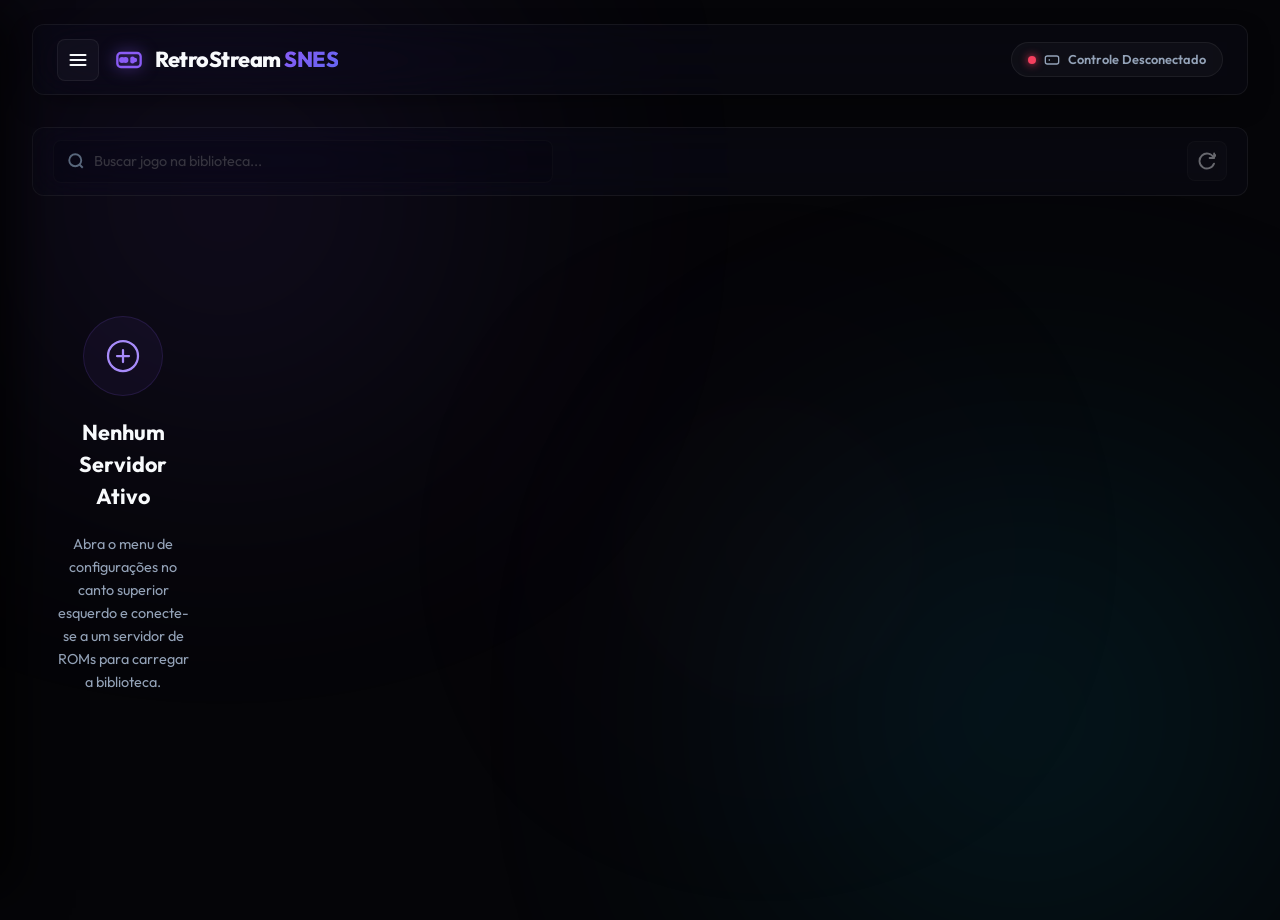
<file: index.html>
<!DOCTYPE html>
<html lang="pt-BR">
<head>
    <meta charset="UTF-8">
    <meta name="viewport" content="width=device-width, initial-scale=1.0, maximum-scale=1.0, user-scalable=no">
    <!-- Script para desativar coi-serviceworker anterior se estiver ativo no navegador -->
    <script>
        if ('serviceWorker' in navigator) {
            navigator.serviceWorker.getRegistrations().then(registrations => {
                for (let registration of registrations) {
                    if (registration.active && registration.active.scriptURL.includes('coi-serviceworker')) {
                        registration.unregister().then(() => {
                            console.log('coi-serviceworker desativado com sucesso.');
                            window.location.reload();
                        });
                    }
                }
            });
        }
    </script>
    <title>RetroStream SNES - Play Online</title>
    
    <!-- PWA & Mobile Optimization -->
    <meta name="apple-mobile-web-app-capable" content="yes">
    <meta name="apple-mobile-web-app-status-bar-style" content="black-translucent">
    <meta name="mobile-web-app-capable" content="yes">
    <meta name="theme-color" content="#06060c">

    <!-- Fonts -->
    <link rel="preconnect" href="https://fonts.googleapis.com">
    <link rel="preconnect" href="https://fonts.gstatic.com" crossorigin>
    <link href="https://fonts.googleapis.com/css2?family=Outfit:wght@300;400;500;600;700;800;900&display=swap" rel="stylesheet">

    <!-- Stylesheet -->
    <link rel="stylesheet" href="styles.css?v=1.1.9">
</head>
<body>
    <!-- Decorative Glowing Ambient Lights -->
    <div class="glow-orb glow-primary"></div>
    <div class="glow-orb glow-secondary"></div>
    <div class="glow-orb glow-tertiary"></div>

    <div id="app-container">
        <!-- Floating Header -->
        <header class="app-header glass">
            <div class="header-left">
                <!-- Hamburger Menu Settings Button -->
                <button id="menu-toggle" class="icon-btn menu-btn" title="Configurar Servidores">
                    <svg viewBox="0 0 24 24" fill="none" stroke="currentColor" stroke-width="2.5">
                        <line x1="3" y1="12" x2="21" y2="12" stroke-linecap="round"></line>
                        <line x1="3" y1="6" x2="21" y2="6" stroke-linecap="round"></line>
                        <line x1="3" y1="18" x2="21" y2="18" stroke-linecap="round"></line>
                    </svg>
                </button>
                
                <div class="logo">
                    <svg class="logo-svg" viewBox="0 0 24 24" fill="none" stroke="currentColor" stroke-width="2">
                        <rect x="2" y="6" width="20" height="12" rx="3" />
                        <circle cx="6" cy="12" r="1.5" fill="currentColor" />
                        <circle cx="9" cy="12" r="1.5" fill="currentColor" />
                        <circle cx="15" cy="11" r="1" fill="currentColor" />
                        <circle cx="15" cy="13" r="1" fill="currentColor" />
                        <circle cx="17" cy="12" r="1" fill="currentColor" />
                    </svg>
                    <h1>RetroStream <span>SNES</span></h1>
                </div>
            </div>
            
            <div class="header-right">
                <!-- Gamepad Connection Badge -->
                <div id="gamepad-status" class="gamepad-badge disconnected">
                    <span class="pulse-dot"></span>
                    <svg class="badge-icon" viewBox="0 0 24 24" fill="none" stroke="currentColor" stroke-width="2">
                        <rect x="2" y="6" width="20" height="12" rx="3"></rect>
                        <path d="M12 12h.01M15 12h.01M9 12H7M8 11v2"></path>
                    </svg>
                    <span class="status-text">Controle Desconectado</span>
                </div>
            </div>
        </header>

        <!-- Main Workspace -->
        <main class="app-main">
            <!-- Filter Bar & Search -->
            <section class="filter-section glass">
                <div class="search-wrapper">
                    <svg class="search-icon" viewBox="0 0 24 24" fill="none" stroke="currentColor" stroke-width="2.5">
                        <circle cx="11" cy="11" r="8"></circle>
                        <line x1="21" y1="21" x2="16.65" y2="16.65"></line>
                    </svg>
                    <input type="text" id="search-input" placeholder="Buscar jogo na biblioteca..." disabled>
                </div>
                <button id="btn-refresh" class="icon-btn refresh-btn" title="Atualizar Lista" disabled>
                    <svg viewBox="0 0 24 24" fill="none" stroke="currentColor" stroke-width="2.5">
                        <path d="M21.5 2v6h-6M21.34 15.57a10 10 0 1 1-.57-8.38l5.67-5.67" stroke-linecap="round" stroke-linejoin="round"></path>
                    </svg>
                </button>
            </section>

            <!-- Active Server Status Display -->
            <div id="active-server-banner" class="active-server-card glass hidden">
                <div class="status-indicator">
                    <span class="online-indicator"></span>
                </div>
                <div class="server-details">
                    <span class="server-label">Conectado a</span>
                    <h2 id="active-server-name" class="server-name">-</h2>
                    <p id="active-server-url" class="server-url">-</p>
                </div>
            </div>

            <!-- Games Grid Container -->
            <div class="library-container">
                <!-- Loading State Spinner -->
                <div id="roms-loading" class="roms-loading-state hidden">
                    <div class="loader-spinner"></div>
                    <p>Buscando jogos no servidor...</p>
                </div>

                <!-- Core Grid -->
                <div id="roms-container" class="roms-grid">
                    <div class="roms-initial-state">
                        <div class="icon-container">
                            <svg viewBox="0 0 24 24" fill="none" stroke="currentColor" stroke-width="1.5">
                                <circle cx="12" cy="12" r="10"></circle>
                                <path d="M8 12h8M12 8v8" stroke-linecap="round"></path>
                            </svg>
                        </div>
                        <h3>Nenhum Servidor Ativo</h3>
                        <p>Abra o menu de configurações no canto superior esquerdo e conecte-se a um servidor de ROMs para carregar a biblioteca.</p>
                    </div>
                </div>
                
                <!-- Infinite Scroll Load Trigger -->
                <div id="infinite-scroll-trigger"></div>
            </div>
        </main>

        <!-- Sidebar Settings Drawer (collapsible, floats over page) -->
        <section id="sidebar-section" class="sidebar-section glass">
            <div class="sidebar-header">
                <h2>Configurações</h2>
                <button id="btn-close-sidebar" class="icon-btn close-btn" title="Fechar Painel">
                    <svg viewBox="0 0 24 24" fill="none" stroke="currentColor" stroke-width="2.5">
                        <line x1="18" y1="6" x2="6" y2="18" stroke-linecap="round"></line>
                        <line x1="6" y1="6" x2="18" y2="18" stroke-linecap="round"></line>
                    </svg>
                </button>
            </div>

            <div class="drawer-content">
                <!-- Server Config Card -->
                <div class="card config-card glass-inner">
                    <h3>Conectar Servidor</h3>
                    <form id="server-form" class="server-form">
                        <div class="form-group">
                            <label for="server-name">Identificação</label>
                            <input type="text" id="server-name" placeholder="Ex: Meu Dropbox de ROMs" required autocomplete="off">
                        </div>
                        <div class="form-group">
                            <label for="server-url">Endereço do Servidor / Arquivo JSON</label>
                            <input type="text" id="server-url" placeholder="Ex: dropbox.com/scl/.../roms.json" required autocomplete="off">
                            <span class="input-hint">Insira o link do seu arquivo ROMs JSON do Dropbox ou o IP do servidor local.</span>
                        </div>
                        <button type="submit" class="btn btn-primary">
                            Salvar Servidor
                        </button>
                    </form>
                </div>

                <!-- Servers List Manager Card -->
                <div class="card list-card glass-inner">
                    <h3>Meus Servidores</h3>
                    <div id="servers-container" class="servers-grid">
                        <div class="empty-state">Nenhum servidor configurado.</div>
                    </div>
                </div>
                
                <!-- Performance Settings Card -->
                <div class="card performance-card glass-inner">
                    <h3>Performance</h3>
                    <div class="setting-item">
                        <div class="setting-info">
                            <span class="setting-title">Modo Lite</span>
                            <span class="setting-description">Desativa efeitos visuais e animações complexas para poupar CPU e rodar melhor em Smart TVs ou celulares antigos.</span>
                        </div>
                        <label class="switch">
                            <input type="checkbox" id="lite-mode-checkbox">
                            <span class="slider"></span>
                        </label>
                    </div>
                </div>
                
                <!-- Controller Guide Card -->
                <div class="card guide-card glass-inner">
                    <h3>Atalhos do Controle</h3>
                    <div class="guide-list">
                        <div class="guide-item"><span>D-Pad</span><span>Movimentação</span></div>
                        <div class="guide-item"><span>Botão A/B/X/Y</span><span>Ações do jogo</span></div>
                        <div class="guide-item"><span>L / R</span><span>Gatilhos superiores</span></div>
                        <div class="guide-item"><span>Select + Start</span><span>Menu do Emulador</span></div>
                    </div>
                </div>
            </div>
        </section>
        
        <!-- Sidebar Backdrop Overlay -->
        <div id="sidebar-overlay" class="sidebar-overlay"></div>
    </div>

    <!-- Fullscreen Playable Emulator Layer Overlay -->
    <div id="emulator-overlay" class="emulator-overlay hidden">
        <header class="emulator-header glass">
            <button id="btn-exit-emulator" class="btn-exit">
                <svg viewBox="0 0 24 24" fill="none" stroke="currentColor" stroke-width="2.5" class="btn-icon-svg">
                    <line x1="18" y1="6" x2="6" y2="18" stroke-linecap="round"></line>
                    <line x1="6" y1="6" x2="18" y2="18" stroke-linecap="round"></line>
                </svg>
                Fechar Jogo
            </button>
            <h2 id="current-game-title">Carregando Jogo...</h2>
        </header>
        <div id="emulator-game-container">
            <!-- EmulatorJS iframe will inject here -->
        </div>
    </div>

    <!-- Toast Dynamic Notifications Container -->
    <div id="toast-container" class="toast-container"></div>

    <!-- App Main Script -->
    <script src="app.js?v=1.1.9" defer></script>
</body>
</html>
</file>
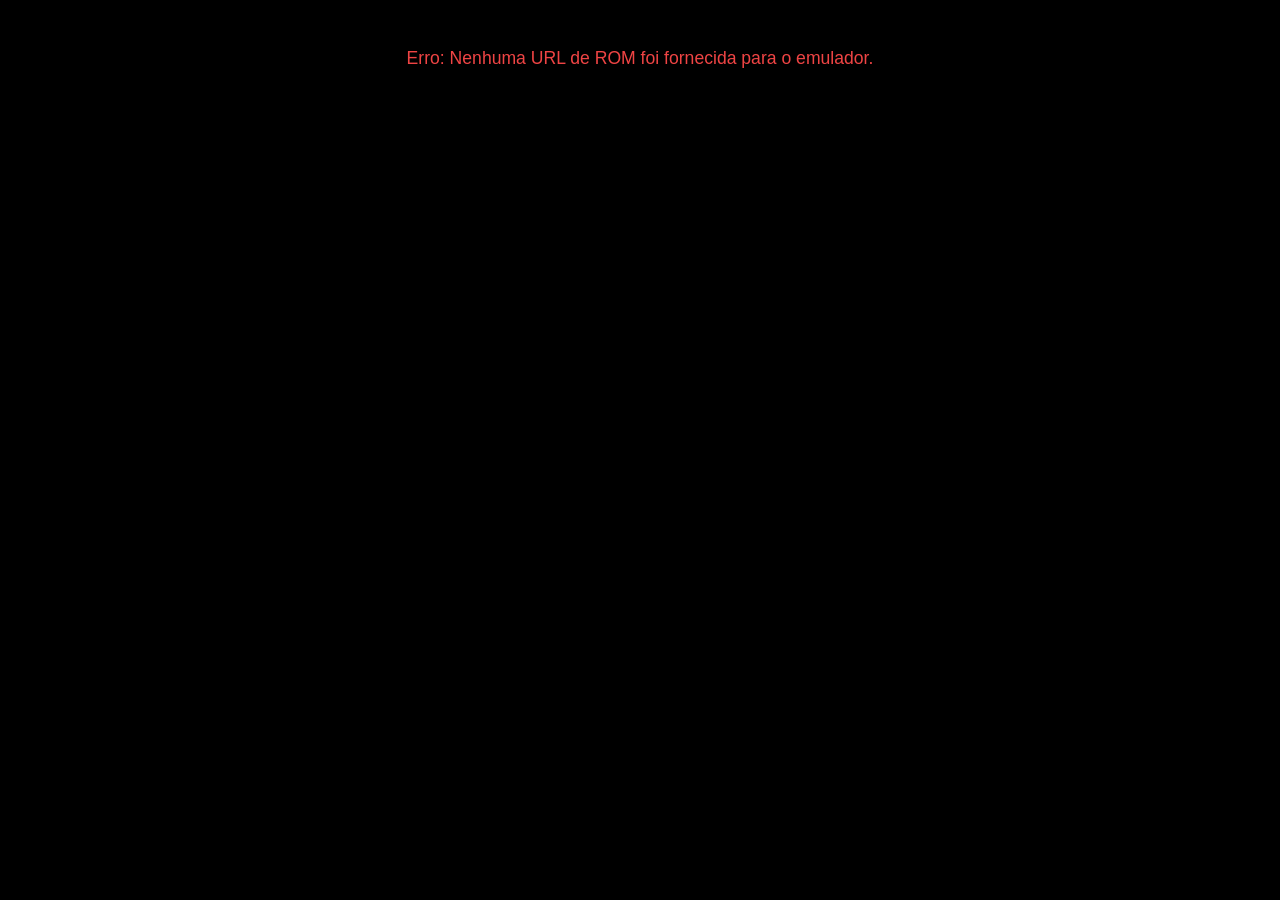
<file: emulator.html>
<!DOCTYPE html>
<html lang="pt-BR">
<head>
    <meta charset="UTF-8">
    <meta name="viewport" content="width=device-width, initial-scale=1.0, maximum-scale=1.0, user-scalable=no">
    <title>RetroStream Player</title>
    <style>
        html, body {
            margin: 0;
            padding: 0;
            width: 100%;
            height: 100%;
            overflow: hidden;
            background-color: #000;
            font-family: sans-serif;
        }
        #game {
            width: 100%;
            height: 100%;
        }
        .error-message {
            color: #ef4444;
            text-align: center;
            padding: 3rem 1.5rem;
            font-size: 1.1rem;
        }
    </style>
</head>
<body>
    <div id="game"></div>
    
    <script type="text/javascript">
        // Extrair parâmetros da URL
        const urlParams = new URLSearchParams(window.location.search);
        const gameUrl = urlParams.get('game');
        const core = urlParams.get('core') || 'snes';

        if (gameUrl) {
            // Configurações do EmulatorJS
            window.EJS_player = '#game';
            window.EJS_core = core;
            window.EJS_gameUrl = gameUrl;
            
            // Usar CDN do EmulatorJS para carregar os binários WASM das cores
            window.EJS_pathtodata = 'https://cdn.emulatorjs.org/nightly/data/';
            
            // Iniciar o jogo automaticamente após o carregamento
            window.EJS_startOnLoaded = true;
            
            // Configurações adicionais de acessibilidade
            window.EJS_language = 'pt-BR';

            // Carregar dinamicamente o loader do EmulatorJS
            const loaderScript = document.createElement('script');
            loaderScript.src = 'https://cdn.emulatorjs.org/nightly/data/loader.js';
            document.body.appendChild(loaderScript);
        } else {
            document.body.innerHTML = '<div class="error-message">Erro: Nenhuma URL de ROM foi fornecida para o emulador.</div>';
        }
    </script>
</body>
</html>
</file>
<file: styles.css>
/* ==========================================================================
   RETROSTREAM SNES - MODERN DESIGN SYSTEM & STYLE SHEET (REFOUNDED FROM SCRATCH)
   ========================================================================== */

/* Design Tokens & Custom Properties */
:root {
    /* Colors */
    --bg-deep: #050508;
    --bg-card: rgba(12, 12, 24, 0.45);
    --bg-card-inner: rgba(255, 255, 255, 0.02);
    --border-color: rgba(255, 255, 255, 0.06);
    --border-hover: rgba(139, 92, 246, 0.35);
    
    --text-primary: #f8fafc;
    --text-secondary: #94a3b8;
    --text-muted: #64748b;
    
    /* Brand Gradients */
    --primary-gradient: linear-gradient(135deg, #8b5cf6 0%, #6366f1 100%);
    --secondary-gradient: linear-gradient(135deg, #06b6d4 0%, #3b82f6 100%);
    --accent-pink: #ec4899;
    --accent-red: #f43f5e;
    --accent-green: #10b981;
    --accent-yellow: #eab308;
    
    /* Sizing & Borders */
    --radius-lg: 20px;
    --radius-md: 12px;
    --radius-sm: 8px;
    
    /* Animations */
    --transition-fast: all 0.2s cubic-bezier(0.16, 1, 0.3, 1);
    --transition-smooth: all 0.4s cubic-bezier(0.16, 1, 0.3, 1);
    --transition-elastic: all 0.5s cubic-bezier(0.34, 1.56, 0.64, 1);
}

/* Reset & Base Rules */
* {
    margin: 0;
    padding: 0;
    box-sizing: border-box;
    outline: none;
    -webkit-tap-highlight-color: transparent;
}

body {
    background-color: var(--bg-deep);
    color: var(--text-primary);
    font-family: 'Outfit', sans-serif;
    overflow-x: hidden;
    min-height: 100vh;
    line-height: 1.5;
}

/* Glassmorphism Preset Utilities */
.glass {
    background: var(--bg-card);
    backdrop-filter: blur(24px) saturate(180%);
    -webkit-backdrop-filter: blur(24px) saturate(180%);
    border: 1px solid var(--border-color);
}

.glass-inner {
    background: var(--bg-card-inner);
    border: 1px solid rgba(255, 255, 255, 0.04);
}

.hidden {
    display: none !important;
}

/* Ambient Glowing Background Orbs */
.glow-orb {
    position: fixed;
    border-radius: 50%;
    filter: blur(150px);
    z-index: -1;
    opacity: 0.25;
    pointer-events: none;
    animation: orb-float 20s infinite alternate ease-in-out;
}

.glow-primary {
    top: -10%;
    left: -5%;
    width: 45vw;
    height: 45vw;
    background: radial-gradient(circle, #8b5cf6 0%, rgba(139, 92, 246, 0) 70%);
}

.glow-secondary {
    bottom: -15%;
    right: -5%;
    width: 50vw;
    height: 50vw;
    background: radial-gradient(circle, #06b6d4 0%, rgba(6, 182, 212, 0) 70%);
}

.glow-tertiary {
    top: 40%;
    left: 45%;
    width: 30vw;
    height: 30vw;
    background: radial-gradient(circle, var(--accent-pink) 0%, rgba(236, 72, 153, 0) 65%);
    opacity: 0.12;
}

@keyframes orb-float {
    0% { transform: translate(0, 0) scale(1); }
    100% { transform: translate(50px, -30px) scale(1.1); }
}

/* App Main Container Wrapper */
#app-container {
    position: relative;
    width: 100%;
    max-width: 1400px;
    margin: 0 auto;
    padding: 1.5rem 2rem 3rem 2rem;
    z-index: 10;
}

/* Header Component */
.app-header {
    display: flex;
    justify-content: space-between;
    align-items: center;
    padding: 0.85rem 1.5rem;
    border-radius: var(--radius-md);
    margin-bottom: 2rem;
    box-shadow: 0 10px 30px -10px rgba(0, 0, 0, 0.5);
}

.header-left {
    display: flex;
    align-items: center;
    gap: 1rem;
}

/* Button & Icon Utilities */
.icon-btn {
    background: transparent;
    border: none;
    color: var(--text-primary);
    cursor: pointer;
    display: flex;
    align-items: center;
    justify-content: center;
    transition: var(--transition-fast);
}

.menu-btn {
    width: 42px;
    height: 42px;
    border-radius: var(--radius-sm);
    background: rgba(255, 255, 255, 0.03);
    border: 1px solid var(--border-color);
}

.menu-btn:hover {
    background: rgba(255, 255, 255, 0.08);
    border-color: rgba(255, 255, 255, 0.2);
    color: #8b5cf6;
    transform: scale(1.05);
}

.menu-btn svg {
    width: 20px;
    height: 20px;
}

/* Logo Brand */
.logo {
    display: flex;
    align-items: center;
    gap: 0.75rem;
}

.logo-svg {
    width: 28px;
    height: 28px;
    color: #8b5cf6;
    filter: drop-shadow(0 0 8px rgba(139, 92, 246, 0.6));
}

.logo h1 {
    font-size: 1.35rem;
    font-weight: 800;
    letter-spacing: -0.5px;
}

.logo h1 span {
    background: var(--primary-gradient);
    -webkit-background-clip: text;
    -webkit-text-fill-color: transparent;
}

/* Header Status Badges */
.header-right {
    display: flex;
    align-items: center;
    gap: 1rem;
}

.gamepad-badge {
    display: flex;
    align-items: center;
    gap: 0.5rem;
    padding: 0.45rem 1rem;
    border-radius: 50px;
    font-size: 0.8rem;
    font-weight: 600;
    background: rgba(255, 255, 255, 0.03);
    border: 1px solid var(--border-color);
    transition: var(--transition-fast);
}

.gamepad-badge.connected {
    background: rgba(16, 185, 129, 0.12);
    border-color: rgba(16, 185, 129, 0.35);
    color: var(--accent-green);
}

.gamepad-badge.disconnected {
    color: var(--text-secondary);
}

.badge-icon {
    width: 16px;
    height: 16px;
}

.pulse-dot {
    width: 8px;
    height: 8px;
    border-radius: 50%;
}

.connected .pulse-dot {
    background-color: var(--accent-green);
    box-shadow: 0 0 10px var(--accent-green);
    animation: badge-pulse 1.5s infinite alternate ease-in-out;
}

.disconnected .pulse-dot {
    background-color: var(--accent-red);
    box-shadow: 0 0 8px var(--accent-red);
}

@keyframes badge-pulse {
    0% { transform: scale(1); opacity: 0.7; }
    100% { transform: scale(1.25); opacity: 1; }
}

/* Main Workspace */
.app-main {
    display: flex;
    flex-direction: column;
    gap: 1.5rem;
}

/* Filter Bar Container */
.filter-section {
    display: flex;
    justify-content: space-between;
    align-items: center;
    padding: 0.75rem 1.25rem;
    border-radius: var(--radius-md);
    gap: 1rem;
}

.search-wrapper {
    position: relative;
    flex-grow: 1;
    max-width: 500px;
    display: flex;
    align-items: center;
}

.search-icon {
    position: absolute;
    left: 14px;
    width: 18px;
    height: 18px;
    color: var(--text-muted);
}

.search-wrapper input {
    width: 100%;
    background: rgba(0, 0, 0, 0.25);
    border: 1px solid var(--border-color);
    border-radius: var(--radius-sm);
    padding: 0.7rem 1rem 0.7rem 2.5rem;
    color: var(--text-primary);
    font-family: inherit;
    font-size: 0.9rem;
    transition: var(--transition-fast);
}

.search-wrapper input:focus {
    border-color: rgba(139, 92, 246, 0.5);
    background: rgba(0, 0, 0, 0.4);
    box-shadow: 0 0 15px rgba(139, 92, 246, 0.15);
}

.search-wrapper input:disabled {
    opacity: 0.4;
    cursor: not-allowed;
}

.refresh-btn {
    width: 40px;
    height: 40px;
    border-radius: var(--radius-sm);
    background: rgba(255, 255, 255, 0.03);
    border: 1px solid var(--border-color);
}

.refresh-btn:hover:not(:disabled) {
    background: rgba(255, 255, 255, 0.08);
    border-color: rgba(255, 255, 255, 0.2);
    color: #06b6d4;
    transform: rotate(45deg);
}

.refresh-btn:disabled {
    opacity: 0.4;
    cursor: not-allowed;
}

.refresh-btn svg {
    width: 18px;
    height: 18px;
}

/* Active Server Banner */
.active-server-card {
    display: flex;
    align-items: center;
    gap: 1rem;
    padding: 1rem 1.5rem;
    border-radius: var(--radius-md);
    background: linear-gradient(135deg, rgba(6, 182, 212, 0.08) 0%, rgba(139, 92, 246, 0.08) 100%);
    border: 1px solid rgba(6, 182, 212, 0.15);
    box-shadow: 0 8px 30px rgba(0,0,0,0.25);
    animation: card-appear 0.4s ease-out;
}

@keyframes card-appear {
    0% { opacity: 0; transform: translateY(10px); }
    100% { opacity: 1; transform: translateY(0); }
}

.online-indicator {
    display: block;
    width: 10px;
    height: 10px;
    border-radius: 50%;
    background-color: var(--accent-green);
    box-shadow: 0 0 10px var(--accent-green);
    animation: badge-pulse 1s infinite alternate;
}

.server-details {
    display: flex;
    flex-direction: column;
}

.server-label {
    font-size: 0.7rem;
    font-weight: 700;
    letter-spacing: 1px;
    text-transform: uppercase;
    color: var(--text-muted);
}

.server-name {
    font-size: 1.05rem;
    font-weight: 700;
    color: var(--text-primary);
}

.server-url {
    font-size: 0.8rem;
    color: var(--text-secondary);
}

/* ROMs Library */
.library-container {
    position: relative;
    min-height: 400px;
}

.roms-loading-state {
    display: flex;
    flex-direction: column;
    align-items: center;
    justify-content: center;
    padding: 5rem 0;
    gap: 1rem;
}

.loader-spinner {
    width: 40px;
    height: 40px;
    border: 3px solid rgba(255,255,255,0.05);
    border-top: 3px solid #8b5cf6;
    border-radius: 50%;
    animation: loader-spin 1s infinite linear;
}

.spinner {
    display: inline-block;
    border: 2px solid rgba(255, 255, 255, 0.05);
    border-top: 2px solid #8b5cf6;
    border-radius: 50%;
    animation: loader-spin 1s infinite linear;
    vertical-align: middle;
}

@keyframes loader-spin {
    0% { transform: rotate(0deg); }
    100% { transform: rotate(360deg); }
}

.roms-initial-state {
    display: flex;
    flex-direction: column;
    align-items: center;
    justify-content: center;
    padding: 6rem 1.5rem;
    text-align: center;
    gap: 1.25rem;
    max-width: 500px;
    margin: 0 auto;
}

.roms-initial-state .icon-container {
    width: 80px;
    height: 80px;
    border-radius: 50%;
    background: rgba(139, 92, 246, 0.06);
    border: 1px solid rgba(139, 92, 246, 0.15);
    display: flex;
    align-items: center;
    justify-content: center;
    color: #a78bfa;
}

.roms-initial-state svg {
    width: 36px;
    height: 36px;
}

.roms-initial-state h3 {
    font-size: 1.35rem;
    font-weight: 700;
}

.roms-initial-state p {
    font-size: 0.9rem;
    color: var(--text-secondary);
    line-height: 1.6;
}

/* Grid of ROM Cards */
.roms-grid {
    display: grid;
    /* Grid dinâmico responsivo moderno */
    grid-template-columns: repeat(auto-fill, minmax(180px, 1fr));
    gap: 1.5rem;
}

/* ROM Card */
.rom-card {
    position: relative;
    display: flex;
    flex-direction: column;
    justify-content: space-between;
    height: 250px;
    border-radius: var(--radius-md);
    padding: 1.25rem;
    border: 1px solid var(--border-color);
    background: rgba(13, 13, 25, 0.25);
    overflow: hidden;
    cursor: pointer;
    transition: var(--transition-smooth);
}

.rom-card-bg-gradient {
    position: absolute;
    top: 0;
    left: 0;
    width: 100%;
    height: 100%;
    background: linear-gradient(180deg, rgba(255,255,255,0.01) 0%, rgba(255,255,255,0.02) 100%);
    z-index: 0;
}

.rom-card-cover {
    position: absolute;
    top: 0;
    left: 0;
    width: 100%;
    height: 100%;
    object-fit: cover;
    z-index: 0;
    opacity: 0.92;
    filter: brightness(0.85) contrast(1.02);
    transition: transform 0.6s cubic-bezier(0.16, 1, 0.3, 1), filter 0.6s ease, opacity 0.6s ease;
}

/* Elegant Text Overlay */
.rom-card-overlay {
    position: absolute;
    top: 0;
    left: 0;
    width: 100%;
    height: 100%;
    background: linear-gradient(180deg, rgba(5, 5, 8, 0.05) 0%, rgba(5, 5, 8, 0.8) 100%);
    z-index: 1;
    transition: var(--transition-fast);
}

.rom-card:hover {
    transform: translateY(-8px);
    border-color: var(--border-hover);
    box-shadow: 0 15px 35px rgba(0, 0, 0, 0.6), 0 0 25px rgba(139, 92, 246, 0.15);
}

.rom-card:hover .rom-card-cover {
    transform: scale(1.08);
    opacity: 1;
    filter: brightness(1.0) contrast(1.02);
}

.rom-card:hover .rom-card-overlay {
    background: linear-gradient(180deg, rgba(5, 5, 8, 0.02) 0%, rgba(5, 5, 8, 0.7) 100%);
}

/* Fallback cover styling */
.rom-card-fallback-cover {
    position: absolute;
    top: 0;
    left: 0;
    width: 100%;
    height: 100%;
    background: linear-gradient(135deg, #1e1b4b 0%, #311042 100%);
    display: flex;
    justify-content: center;
    align-items: center;
    z-index: 0;
    opacity: 0.9;
    transition: var(--transition-smooth);
}

.rom-card-fallback-cover .fallback-icon {
    width: 64px;
    height: 64px;
    color: rgba(139, 92, 246, 0.2);
    transition: var(--transition-elastic);
}

.rom-card:hover .rom-card-fallback-cover .fallback-icon {
    color: rgba(139, 92, 246, 0.35);
    transform: scale(1.15) rotate(5deg);
}

.rom-card.has-cover .rom-card-fallback-cover {
    display: none;
}

.rom-card-title {
    font-size: 0.95rem;
    font-weight: 700;
    line-height: 1.4;
    color: var(--text-primary);
    z-index: 5;
    display: -webkit-box;
    -webkit-line-clamp: 4;
    -webkit-box-orient: vertical;
    overflow: hidden;
    text-shadow: 0 2px 8px rgba(0, 0, 0, 0.8);
    margin-top: auto;
}

.rom-card-meta {
    display: flex;
    justify-content: space-between;
    align-items: center;
    z-index: 5;
    margin-top: 0.85rem;
    width: 100%;
}

.rom-badge {
    font-size: 0.65rem;
    font-weight: 800;
    padding: 0.2rem 0.5rem;
    border-radius: 4px;
    letter-spacing: 0.5px;
    text-transform: uppercase;
    background: rgba(139, 92, 246, 0.15);
    color: #c084fc;
    border: 1px solid rgba(139, 92, 246, 0.35);
    backdrop-filter: blur(4px);
}

.rom-play-icon {
    width: 36px;
    height: 36px;
    border-radius: 50%;
    background: rgba(255, 255, 255, 0.03);
    border: 1px solid var(--border-color);
    display: flex;
    align-items: center;
    justify-content: center;
    color: var(--text-primary);
    transition: var(--transition-elastic);
}

.rom-play-icon svg {
    width: 14px;
    height: 14px;
    margin-left: 2px; /* Centering polygon play */
}

.rom-card:hover .rom-play-icon {
    background: #8b5cf6;
    color: #ffffff;
    border-color: #8b5cf6;
    box-shadow: 0 0 15px rgba(139, 92, 246, 0.6);
    transform: scale(1.15);
}

/* Infinite Scroll Loader badge */
#infinite-scroll-trigger {
    width: 100%;
    min-height: 50px;
    margin-top: 2rem;
    display: flex;
    justify-content: center;
    align-items: center;
    gap: 0.5rem;
    font-size: 0.85rem;
    color: var(--text-secondary);
}

/* Sidebar Collapsible Drawer (Floating settings) */
.sidebar-section {
    position: fixed;
    top: 0;
    left: 0;
    transform: translateX(-100%); /* Hidden off-screen regardless of screen width */
    width: 350px;
    max-width: 100%;
    height: 100vh;
    z-index: 1000;
    background: rgba(8, 8, 16, 0.88);
    backdrop-filter: blur(35px) saturate(180%);
    -webkit-backdrop-filter: blur(35px) saturate(180%);
    border-right: 1px solid var(--border-color);
    box-shadow: 25px 0 50px -10px rgba(0, 0, 0, 0.8);
    display: flex;
    flex-direction: column;
    transition: transform 0.4s cubic-bezier(0.16, 1, 0.3, 1);
}

.sidebar-section.open {
    transform: translateX(0);
}

.sidebar-header {
    display: flex;
    justify-content: space-between;
    align-items: center;
    padding: 1.5rem 1.5rem 1rem 1.5rem;
    border-bottom: 1px solid rgba(255, 255, 255, 0.05);
}

.sidebar-header h2 {
    font-size: 1.25rem;
    font-weight: 800;
    letter-spacing: -0.5px;
    background: var(--primary-gradient);
    -webkit-background-clip: text;
    -webkit-text-fill-color: transparent;
}

.close-btn {
    width: 36px;
    height: 36px;
    border-radius: 50%;
    background: rgba(255, 255, 255, 0.02);
    border: 1px solid var(--border-color);
}

.close-btn:hover {
    background: rgba(255, 255, 255, 0.08);
    color: var(--accent-red);
    transform: rotate(90deg);
}

.close-btn svg {
    width: 16px;
    height: 16px;
}

.drawer-content {
    flex-grow: 1;
    overflow-y: auto;
    padding: 1.5rem;
    display: flex;
    flex-direction: column;
    gap: 1.5rem;
}

/* Card inside settings */
.card {
    border-radius: var(--radius-md);
    padding: 1.25rem;
}

.card h3 {
    font-size: 1rem;
    font-weight: 700;
    margin-bottom: 1rem;
    color: var(--text-primary);
    letter-spacing: -0.2px;
}

/* Server creation Form */
.server-form {
    display: flex;
    flex-direction: column;
    gap: 1rem;
}

.form-group {
    display: flex;
    flex-direction: column;
    gap: 0.4rem;
}

.form-group label {
    font-size: 0.8rem;
    font-weight: 600;
    color: var(--text-secondary);
}

.form-group input {
    background: rgba(0, 0, 0, 0.35);
    border: 1px solid var(--border-color);
    border-radius: var(--radius-sm);
    padding: 0.65rem 0.85rem;
    color: var(--text-primary);
    font-family: inherit;
    font-size: 0.85rem;
    transition: var(--transition-fast);
}

.form-group input:focus {
    border-color: rgba(139, 92, 246, 0.6);
    background: rgba(0, 0, 0, 0.5);
    box-shadow: 0 0 10px rgba(139, 92, 246, 0.1);
}

.input-hint {
    font-size: 0.72rem;
    color: var(--text-muted);
    line-height: 1.4;
}

/* Elegant Buttons */
.btn {
    border-radius: var(--radius-sm);
    padding: 0.7rem 1.25rem;
    font-family: inherit;
    font-size: 0.85rem;
    font-weight: 600;
    cursor: pointer;
    transition: var(--transition-fast);
    display: inline-flex;
    align-items: center;
    justify-content: center;
    border: none;
}

.btn-primary {
    background: var(--primary-gradient);
    color: #ffffff;
    box-shadow: 0 4px 15px rgba(139, 92, 246, 0.3);
}

.btn-primary:hover {
    transform: translateY(-2px);
    box-shadow: 0 6px 20px rgba(139, 92, 246, 0.45);
}

.btn-primary:active {
    transform: translateY(0);
}

.btn-secondary {
    background: rgba(255, 255, 255, 0.05);
    color: var(--text-primary);
    border: 1px solid var(--border-color);
}

.btn-secondary:hover {
    background: rgba(255, 255, 255, 0.08);
}

.btn-block {
    width: 100%;
}

/* Warning editing button status */
.btn-warning {
    background: var(--accent-yellow) !important;
    color: #050508 !important;
    font-weight: 700;
    box-shadow: 0 4px 15px rgba(234, 179, 8, 0.25);
}

.btn-warning:hover {
    transform: translateY(-2px);
    background: #ca8a04 !important;
    box-shadow: 0 6px 20px rgba(234, 179, 8, 0.4);
}

/* Servers List inside settings */
.servers-grid {
    display: flex;
    flex-direction: column;
    gap: 0.75rem;
}

.server-item {
    display: flex;
    justify-content: space-between;
    align-items: center;
    padding: 0.8rem 1rem;
    background: rgba(255, 255, 255, 0.02);
    border: 1px solid var(--border-color);
    border-radius: var(--radius-sm);
    cursor: pointer;
    transition: var(--transition-fast);
}

.server-item:hover {
    background: rgba(139, 92, 246, 0.03);
    border-color: rgba(139, 92, 246, 0.25);
}

.server-item.active {
    background: rgba(139, 92, 246, 0.08);
    border-color: #8b5cf6;
    box-shadow: 0 0 10px rgba(139, 92, 246, 0.15);
}

.server-info {
    display: flex;
    flex-direction: column;
    gap: 0.15rem;
    min-width: 0;
    flex-grow: 1;
    margin-right: 0.5rem;
}

.server-info-name {
    font-size: 0.88rem;
    font-weight: 600;
    color: var(--text-primary);
    overflow: hidden;
    text-overflow: ellipsis;
    white-space: nowrap;
}

.server-info-url {
    font-size: 0.72rem;
    color: var(--text-secondary);
    overflow: hidden;
    text-overflow: ellipsis;
    white-space: nowrap;
}

.server-actions {
    display: flex;
    gap: 0.2rem;
}

.btn-edit-server, .btn-delete-server {
    background: transparent;
    border: none;
    color: var(--text-secondary);
    cursor: pointer;
    padding: 0.3rem;
    border-radius: 4px;
    display: flex;
    align-items: center;
    justify-content: center;
    transition: var(--transition-fast);
}

.btn-edit-server:hover {
    background: rgba(255, 255, 255, 0.03);
    color: var(--accent-yellow);
}

.btn-delete-server:hover {
    background: rgba(255, 255, 255, 0.03);
    color: var(--accent-red);
}

.btn-edit-server svg, .btn-delete-server svg {
    width: 14px;
    height: 14px;
}

.empty-state {
    font-size: 0.8rem;
    color: var(--text-muted);
    text-align: center;
    font-style: italic;
    padding: 1rem 0;
}

/* Controller Shortcuts Guide */
.guide-list {
    display: flex;
    flex-direction: column;
    gap: 0.6rem;
}

.guide-item {
    display: flex;
    justify-content: space-between;
    font-size: 0.78rem;
    border-bottom: 1px dashed rgba(255, 255, 255, 0.03);
    padding-bottom: 0.4rem;
}

.guide-item span:first-child {
    font-weight: 700;
    color: #a78bfa;
}

.guide-item span:last-child {
    color: var(--text-secondary);
}

/* Drawer Backdrop Overlay */
.sidebar-overlay {
    position: fixed;
    top: 0;
    left: 0;
    width: 100vw;
    height: 100vh;
    background: rgba(2, 2, 4, 0.65);
    backdrop-filter: blur(8px);
    -webkit-backdrop-filter: blur(8px);
    z-index: 999;
    opacity: 0;
    pointer-events: none;
    transition: opacity 0.3s ease;
}

.sidebar-overlay.open {
    opacity: 1;
    pointer-events: auto;
}

/* Fullscreen Playable Emulator Container Layer */
.emulator-overlay {
    position: fixed;
    top: 0;
    left: 0;
    width: 100vw;
    height: 100vh;
    z-index: 9999;
    background-color: #000000;
    display: flex;
    flex-direction: column;
    animation: overlay-fade-in 0.3s ease-out;
}

.emulator-overlay.hidden {
    display: none !important;
}

@keyframes overlay-fade-in {
    0% { opacity: 0; }
    100% { opacity: 1; }
}

.emulator-header {
    height: 55px;
    display: flex;
    align-items: center;
    justify-content: space-between;
    padding: 0 1.5rem;
    z-index: 10000;
    border-bottom: 1px solid rgba(255, 255, 255, 0.08);
}

.emulator-header h2 {
    font-size: 0.95rem;
    font-weight: 700;
    color: var(--text-primary);
    overflow: hidden;
    text-overflow: ellipsis;
    white-space: nowrap;
    max-width: 60%;
}

.btn-exit {
    display: inline-flex;
    align-items: center;
    gap: 0.5rem;
    background: rgba(244, 63, 94, 0.15);
    border: 1px solid rgba(244, 63, 94, 0.3);
    color: #fda4af;
    padding: 0.45rem 1rem;
    border-radius: var(--radius-sm);
    font-family: inherit;
    font-size: 0.8rem;
    font-weight: 700;
    cursor: pointer;
    transition: var(--transition-fast);
}

.btn-exit:hover {
    background: rgba(244, 63, 94, 0.25);
    border-color: rgba(244, 63, 94, 0.5);
    transform: translateY(-1px);
}

.btn-exit svg {
    width: 14px;
    height: 14px;
}

#emulator-game-container {
    flex-grow: 1;
    width: 100%;
    height: calc(100vh - 55px);
}

#emulator-game-container iframe {
    width: 100%;
    height: 100%;
    border: none;
}

/* Dynamic Toast Notification */
.toast-container {
    position: fixed;
    bottom: 2rem;
    right: 2rem;
    z-index: 100000;
    display: flex;
    flex-direction: column;
    gap: 0.75rem;
    max-width: 320px;
    width: 100%;
}

.toast {
    display: flex;
    align-items: center;
    gap: 0.85rem;
    padding: 0.9rem 1.25rem;
    border-radius: var(--radius-md);
    background: rgba(10, 10, 20, 0.85);
    backdrop-filter: blur(15px);
    -webkit-backdrop-filter: blur(15px);
    border: 1px solid var(--border-color);
    box-shadow: 0 10px 30px rgba(0,0,0,0.5);
    color: var(--text-primary);
    font-size: 0.85rem;
    font-weight: 500;
    animation: toast-slide-in 0.3s cubic-bezier(0.175, 0.885, 0.32, 1.275);
}

.toast.success {
    border-left: 3px solid var(--accent-green);
}

.toast.error {
    border-left: 3px solid var(--accent-red);
}

.toast-close {
    margin-left: auto;
    background: transparent;
    border: none;
    color: var(--text-muted);
    cursor: pointer;
    display: flex;
    align-items: center;
}

.toast-close svg {
    width: 14px;
    height: 14px;
}

@keyframes toast-slide-in {
    0% { transform: translateY(40px) scale(0.9); opacity: 0; }
    100% { transform: translateY(0) scale(1); opacity: 1; }
}

/* Skeletons Styling */
.skeleton-card {
    background: rgba(255, 255, 255, 0.01) !important;
    border-color: rgba(255, 255, 255, 0.03) !important;
    pointer-events: none;
    box-shadow: none !important;
}

.skeleton-card::before {
    display: none !important;
}

.skeleton-card .rom-card-bg-gradient {
    display: none !important;
}

.skeleton {
    background: linear-gradient(90deg, 
        rgba(255, 255, 255, 0.02) 25%, 
        rgba(255, 255, 255, 0.06) 50%, 
        rgba(255, 255, 255, 0.02) 75%
    );
    background-size: 200% 100%;
    animation: skeleton-pulse 1.6s infinite linear;
    border-radius: 4px;
}

@keyframes skeleton-pulse {
    0% { background-position: 200% 0; }
    100% { background-position: -200% 0; }
}

.skeleton-cover {
    position: absolute;
    top: 0;
    left: 0;
    width: 100%;
    height: 100%;
    z-index: 0;
}

.skeleton-title {
    height: 1rem;
    width: 80%;
    margin-top: auto;
    z-index: 1;
}

.skeleton-badge {
    height: 0.8rem;
    width: 35px;
    margin-top: 0.6rem;
    z-index: 1;
}


/* ==========================================================================
   RESPONSIVENESS MEDIA QUERIES (FLUID LAYOUTS)
   ========================================================================== */

/* Mobile Phones (Portrait) */
@media (max-width: 640px) {
    #app-container {
        padding: 1rem 1rem 2rem 1rem;
    }
    
    .app-header {
        padding: 0.75rem 1rem;
        margin-bottom: 1.25rem;
    }
    
    .logo-svg {
        width: 24px;
        height: 24px;
    }
    
    .logo h1 {
        font-size: 1.1rem;
    }
    
    .gamepad-badge {
        padding: 0.4rem 0.65rem;
    }
    
    .gamepad-badge .status-text {
        display: none; /* Hide long text on mobile, keep visual dot & icon */
    }
    
    .filter-section {
        padding: 0.6rem 0.85rem;
        gap: 0.5rem;
    }
    
    .search-wrapper input {
        font-size: 0.85rem;
        padding: 0.6rem 0.85rem 0.6rem 2.2rem;
    }
    
    .search-icon {
        left: 10px;
        width: 16px;
        height: 16px;
    }
    
    /* Elegant 2-Column Responsive Grid on Mobile */
    .roms-grid {
        grid-template-columns: repeat(auto-fill, minmax(140px, 1fr)) !important;
        gap: 0.85rem !important;
    }
    
    .rom-card {
        height: 190px !important;
        padding: 0.85rem !important;
    }
    
    .rom-card-title {
        font-size: 0.85rem !important;
        -webkit-line-clamp: 3 !important;
    }
    
    .rom-badge {
        font-size: 0.58rem !important;
        padding: 0.15rem 0.35rem !important;
    }
    
    .rom-play-icon {
        width: 30px !important;
        height: 30px !important;
    }
    
    .rom-play-icon svg {
        width: 10px !important;
        height: 10px !important;
    }
    
    /* Settings Drawer adaptation */
    .sidebar-section {
        width: 100%; /* Occupy full screen width on small phones */
    }
    
    .toast-container {
        left: 1rem;
        right: 1rem;
        bottom: 1rem;
        max-width: none;
        width: calc(100% - 2rem);
    }
}

/* Tablets (Portrait/Landscape) */
@media (min-width: 641px) and (max-width: 1024px) {
    .roms-grid {
        grid-template-columns: repeat(auto-fill, minmax(160px, 1fr));
        gap: 1.25rem;
    }
    
    .rom-card {
        height: 220px;
    }
}

/* Landscape Phones or Screens with Low Height */
@media (max-height: 520px) and (orientation: landscape) {
    #app-container {
        padding: 0.75rem !important;
    }
    
    .app-header {
        margin-bottom: 1rem !important;
        padding: 0.5rem 1rem !important;
    }
    
    .logo h1 {
        font-size: 1.15rem !important;
    }
    
    .filter-section {
        padding: 0.5rem 0.85rem !important;
    }
    
    .roms-grid {
        grid-template-columns: repeat(auto-fill, minmax(140px, 1fr)) !important;
        gap: 0.75rem !important;
    }
    
    .rom-card {
        height: 150px !important;
        padding: 0.75rem !important;
    }
    
    .rom-card-title {
        font-size: 0.8rem !important;
        -webkit-line-clamp: 2 !important;
    }
    
    .rom-badge {
        font-size: 0.58rem !important;
    }
    
    .rom-play-icon {
        width: 28px !important;
        height: 28px !important;
    }
    
    /* Settings Drawer heights limits */
    .sidebar-section {
        width: 320px;
    }
}

/* ==========================================================================
   PERFORMANCE & LITE MODE (SWITCH TOGGLE & PERFORMANCE OVERRIDES)
   ========================================================================== */

/* Switch toggle styling inside Drawer settings */
.setting-item {
    display: flex;
    justify-content: space-between;
    align-items: center;
    padding: 0.75rem 0;
    border-bottom: 1px solid rgba(255, 255, 255, 0.05);
}

.setting-item:last-child {
    border-bottom: none;
}

.setting-info {
    display: flex;
    flex-direction: column;
    gap: 0.25rem;
    padding-right: 1rem;
}

.setting-title {
    font-size: 0.95rem;
    font-weight: 600;
    color: var(--text-primary);
}

.setting-description {
    font-size: 0.8rem;
    color: var(--text-secondary);
    line-height: 1.3;
}

/* Switch slider */
.switch {
    position: relative;
    display: inline-block;
    width: 44px;
    height: 24px;
    flex-shrink: 0;
}

.switch input {
    opacity: 0;
    width: 0;
    height: 0;
}

.slider {
    position: absolute;
    cursor: pointer;
    top: 0;
    left: 0;
    right: 0;
    bottom: 0;
    background-color: rgba(255, 255, 255, 0.1);
    border: 1px solid rgba(255, 255, 255, 0.15);
    transition: .3s;
    border-radius: 24px;
}

.slider:before {
    position: absolute;
    content: "";
    height: 16px;
    width: 16px;
    left: 3px;
    bottom: 3px;
    background-color: #e2e8f0;
    transition: .3s;
    border-radius: 50%;
}

input:checked + .slider {
    background-color: rgba(139, 92, 246, 0.3);
    border-color: rgba(139, 92, 246, 0.6);
}

input:checked + .slider:before {
    transform: translateX(20px);
    background-color: #a78bfa;
    box-shadow: 0 0 8px rgba(139, 92, 246, 0.8);
}

/* Lite Mode overrides */
body.is-lite {
    background-color: #030305 !important;
}

body.is-lite .glow-orb {
    display: none !important;
}

body.is-lite .glass,
body.is-lite .glass-inner {
    background: #0b0b12 !important;
    backdrop-filter: none !important;
    -webkit-backdrop-filter: none !important;
    box-shadow: 0 4px 12px rgba(0, 0, 0, 0.5) !important;
}

body.is-lite *,
body.is-lite *::before,
body.is-lite *::after {
    transition: none !important;
    animation: none !important;
}

body.is-lite .rom-card:hover {
    transform: none !important;
    border-color: rgba(139, 92, 246, 0.6) !important;
    box-shadow: 0 4px 10px rgba(0, 0, 0, 0.4) !important;
}

body.is-lite .rom-card:hover .rom-card-cover {
    transform: none !important;
}

body.is-lite .rom-card:hover .rom-play-icon {
    transform: none !important;
}

body.is-lite .btn:hover {
    transform: none !important;
}

body.is-lite .pulse-dot {
    animation: none !important;
    transform: none !important;
}

body.is-lite .skeleton {
    animation: none !important;
    background: rgba(255, 255, 255, 0.05) !important;
}
</file>
